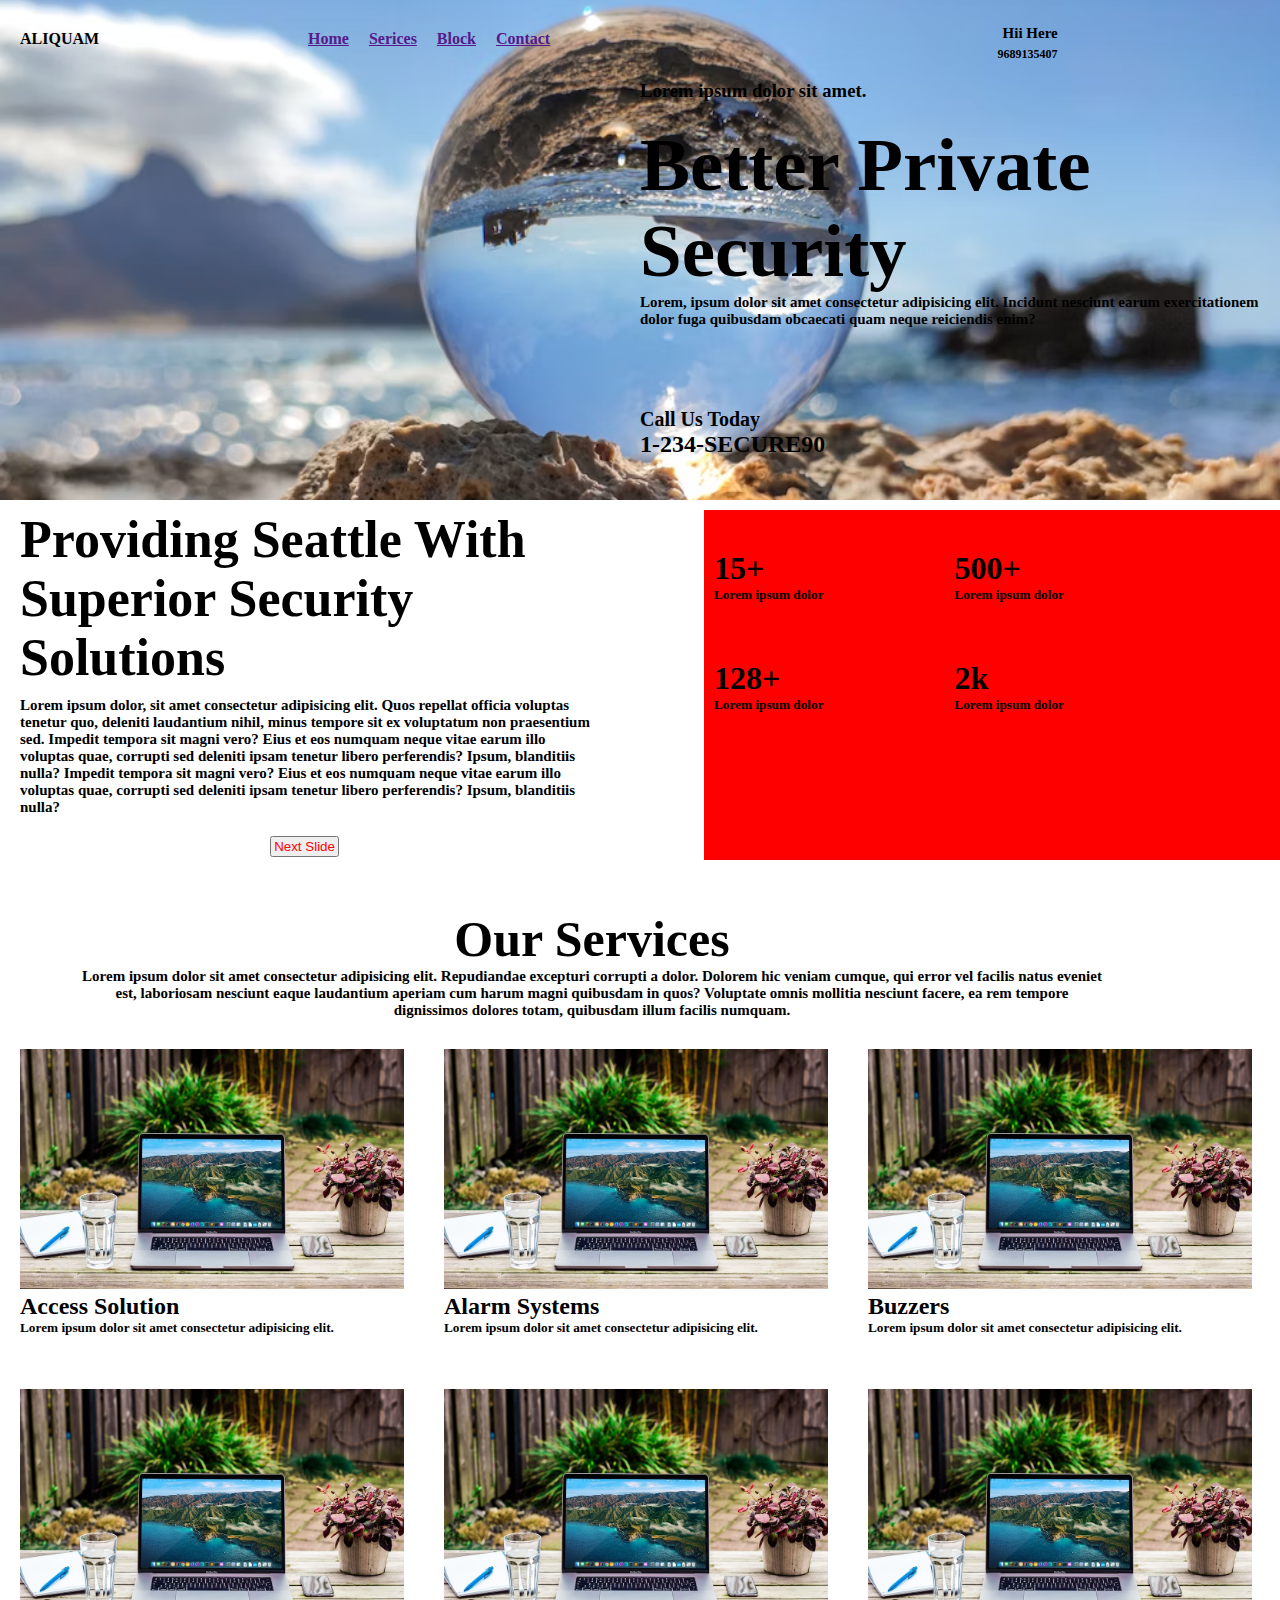
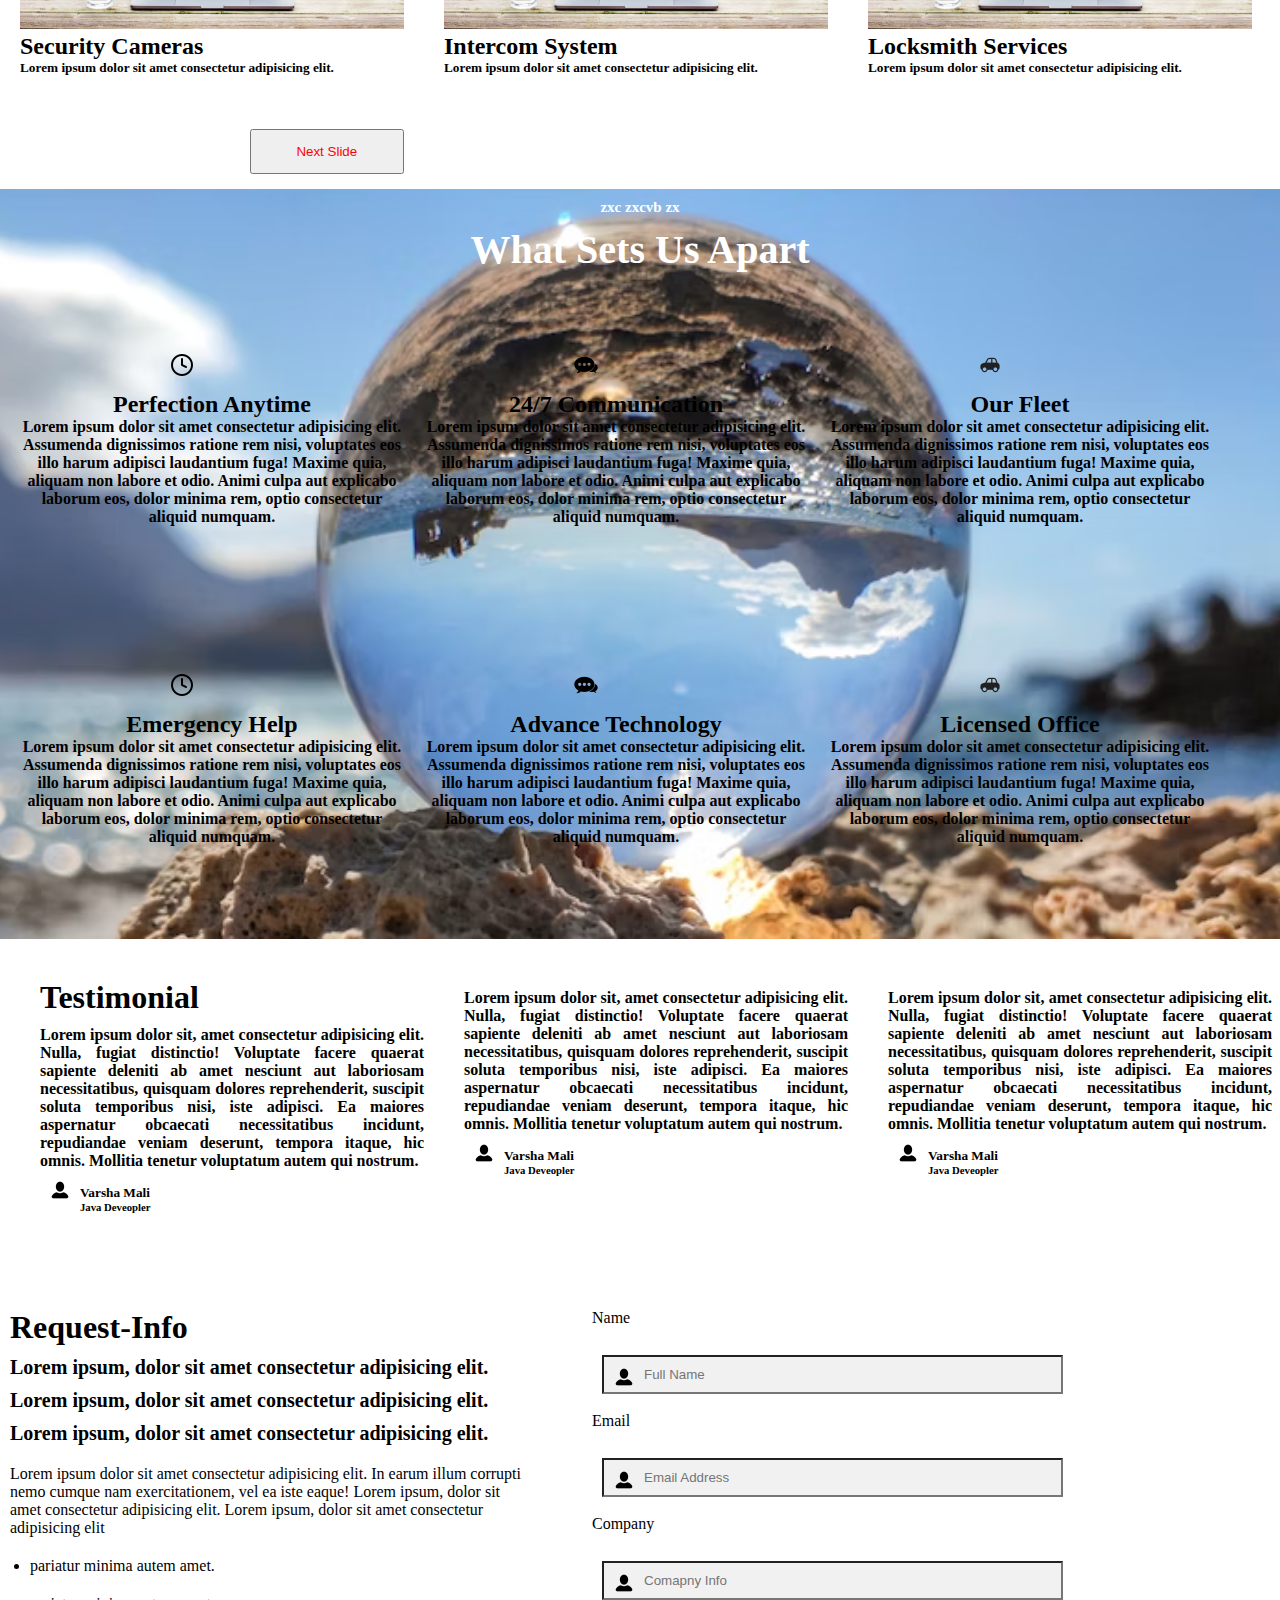
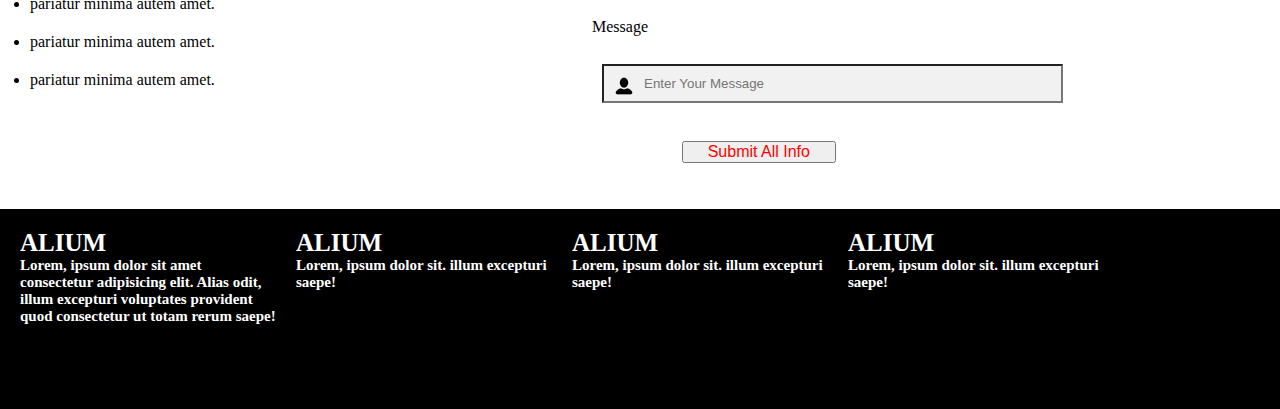
<file: index.html>
<!DOCTYPE html>
<html lang="en">
<head>
    <meta charset="UTF-8">
    <meta name="viewport" content="width=device-width, initial-scale=1.0">
    <title>Document</title>
    <link rel="stylesheet"href="./css/layout5.css">
</head>
<body>
   <div class="Wrapper">
      <div class="Box">
        <div class="header">
         <h4>ALIQUAM</h4>
        </div>
           <div class="Menu">
              <h4><a href="">Home</a></h4>
              <h4><a href="">Serices</a></h4>
              <h4><a href="">Block</a></h4>
              <h4><a href="">Contact</a></h4>
           </div>
        <div class="mobile">
            <h5>Hii Here</h5>
            <h4>9689135407</h4>
        </div>   
        <div class="main-div">
            <h3>Lorem ipsum dolor sit amet.</h3>
            <h1>Better Private 
                Security
            </h1>
            <h6>Lorem, ipsum dolor sit amet consectetur adipisicing elit. Incidunt nesciunt earum 
                exercitationem dolor fuga quibusdam obcaecati quam neque reiciendis enim?</h6>
            <h5>Call Us Today</h5>
           <h2>1-234-SECURE90</h2>     
         </div>
      </div>

      <div class="main2">
        <div class="left">
            <h1>Providing Seattle With Superior Security Solutions</h1>
            <h5>Lorem ipsum dolor, sit amet consectetur adipisicing elit. Quos repellat officia voluptas tenetur quo, deleniti laudantium nihil, 
                minus tempore sit ex voluptatum non praesentium sed.
                 Impedit tempora sit magni vero? Eius et eos numquam neque vitae earum illo voluptas quae,
                 corrupti sed deleniti ipsam tenetur libero perferendis? Ipsum, blanditiis nulla?
                 Impedit tempora sit magni vero? Eius et eos numquam neque vitae earum illo voluptas quae,
                 corrupti sed deleniti ipsam tenetur libero perferendis? Ipsum, blanditiis nulla?</h5>

                 <div class="button">
                    <input type="button" value="Next Slide">
                </div>            
        </div>
        <div class="right">
            <div class="sub-div">
            <h1>15+</h1>
            <h5>Lorem ipsum dolor</h5>
        </div>

        <div class="sub-div">
            <h1>500+</h1>
            <h5>Lorem ipsum dolor</h5>
        </div>
        <div class="sub-div">
            <h1>128+</h1>
            <h5>Lorem ipsum dolor</h5>
        </div>
        <div class="sub-div">
            <h1>2k</h1>
            <h5>Lorem ipsum dolor</h5>
        </div>
      </div>
    </div>  
      <div class="main3">
        <div class="first">
            <h1>Our Services</h1>
            <h5>Lorem ipsum dolor sit amet consectetur adipisicing elit. Repudiandae excepturi corrupti a dolor. Dolorem hic veniam cumque, 
                qui error vel facilis natus eveniet est, laboriosam nesciunt eaque laudantium aperiam cum harum magni quibusdam in quos? Voluptate omnis mollitia nesciunt facere,
                 ea rem tempore dignissimos dolores totam, quibusdam illum facilis numquam.</h5>
        </div>
      </div>
     <div class="main4">
        <div class="product-div">
            <img src="./img/laptop.avif">
            <h2>Access Solution</h2>
            <h5>Lorem ipsum dolor sit amet consectetur adipisicing elit.</h5>
        </div>
        <div class="product-div">
            <img src="./img/laptop.avif">
            <h2>Alarm Systems</h2>
            <h5>Lorem ipsum dolor sit amet consectetur adipisicing elit.</h5>
        </div>
        <div class="product-div">
            <img src="./img/laptop.avif">
            <h2>Buzzers</h2>
            <h5>Lorem ipsum dolor sit amet consectetur adipisicing elit.</h5>
        </div>
        <div class="product-div">
            <img src="./img/laptop.avif">
            <h2>Security Cameras</h2>
            <h5>Lorem ipsum dolor sit amet consectetur adipisicing elit.</h5><br>
        </div>
        <div class="product-div">
            <img src="./img/laptop.avif">
            <h2>Intercom System</h2>
            <h5>Lorem ipsum dolor sit amet consectetur adipisicing elit.</h5><br>
        </div>
        <div class="product-div">
            <img src="./img/laptop.avif">
            <h2>Locksmith Services</h2>
            <h5>Lorem ipsum dolor sit amet consectetur adipisicing elit.</h5>
        </div>
        <div class="button">
            <input type="button" value="Next Slide">
        </div>  
     </div>
     <div class="main5">
        <h6>zxc zxcvb zx</h6>
        <h1>What Sets Us Apart</h1>
        <div class="product1-div">
            <img src="../img/clock.png">
            <h2>Perfection Anytime</h2>
            <h4>Lorem ipsum dolor sit amet consectetur adipisicing elit. 
                Assumenda dignissimos ratione rem nisi, voluptates eos illo
                 harum adipisci laudantium fuga! Maxime quia, aliquam non labore et odio. 
                 Animi culpa aut explicabo laborum eos,
                 dolor minima rem, optio consectetur aliquid numquam.</h4>
        </div>

        <div class="product1-div">
            <img src="../img/chat.png">
            <h2>24/7 Communication</h2>
            <h4>Lorem ipsum dolor sit amet consectetur adipisicing elit. 
                Assumenda dignissimos ratione rem nisi, voluptates eos illo
                 harum adipisci laudantium fuga! Maxime quia, aliquam non labore et odio. 
                 Animi culpa aut explicabo laborum eos,
                 dolor minima rem, optio consectetur aliquid numquam.</h4>
        </div>

        <div class="product1-div">
            <img src="../img/car.png">
            <h2>Our Fleet</h2>
            <h4>Lorem ipsum dolor sit amet consectetur adipisicing elit. 
                Assumenda dignissimos ratione rem nisi, voluptates eos illo
                 harum adipisci laudantium fuga! Maxime quia, aliquam non labore et odio. 
                 Animi culpa aut explicabo laborum eos,
                 dolor minima rem, optio consectetur aliquid numquam.</h4>
        </div>

        <div class="product1-div">
            <img src="../img/clock.png">
            <h2>Emergency Help</h2>
            <h4>Lorem ipsum dolor sit amet consectetur adipisicing elit. 
                Assumenda dignissimos ratione rem nisi, voluptates eos illo
                 harum adipisci laudantium fuga! Maxime quia, aliquam non labore et odio. 
                 Animi culpa aut explicabo laborum eos,
                 dolor minima rem, optio consectetur aliquid numquam.</h4>
        </div>

        <div class="product1-div">
            <img src="../img/chat.png">
            <h2>Advance Technology</h2>
            <h4>Lorem ipsum dolor sit amet consectetur adipisicing elit. 
                Assumenda dignissimos ratione rem nisi, voluptates eos illo
                 harum adipisci laudantium fuga! Maxime quia, aliquam non labore et odio. 
                 Animi culpa aut explicabo laborum eos,
                 dolor minima rem, optio consectetur aliquid numquam.</h4>
        </div>

        <div class="product1-div">
            <img src="../img/car.png">
            <h2>Licensed Office</h2>
            <h4>Lorem ipsum dolor sit amet consectetur adipisicing elit. 
                Assumenda dignissimos ratione rem nisi, voluptates eos illo
                 harum adipisci laudantium fuga! Maxime quia, aliquam non labore et odio. 
                 Animi culpa aut explicabo laborum eos,
                 dolor minima rem, optio consectetur aliquid numquam.</h4>
        </div> 
     </div> 
     <div class="Test">
        <div class="test-div">
        <h1>Testimonial</h1>
        <h4>Lorem ipsum dolor sit, amet consectetur adipisicing elit. 
            Nulla, fugiat distinctio! Voluptate facere quaerat sapiente deleniti
             ab amet nesciunt aut laboriosam necessitatibus, quisquam dolores reprehenderit, 
             suscipit soluta temporibus nisi, iste adipisci. Ea maiores aspernatur obcaecati
              necessitatibus incidunt, repudiandae veniam deserunt,
             tempora itaque, hic omnis. Mollitia tenetur voluptatum autem qui nostrum.</h4>

             <div class="name">
                <h5>Varsha Mali</h5>
                <h6>Java Deveopler</h6>
             </div>
     </div>
     <div class="test-div">
        <h4>Lorem ipsum dolor sit, amet consectetur adipisicing elit. 
            Nulla, fugiat distinctio! Voluptate facere quaerat sapiente deleniti
             ab amet nesciunt aut laboriosam necessitatibus, quisquam dolores reprehenderit, 
             suscipit soluta temporibus nisi, iste adipisci. Ea maiores aspernatur obcaecati
              necessitatibus incidunt, repudiandae veniam deserunt,
             tempora itaque, hic omnis. Mollitia tenetur voluptatum autem qui nostrum.</h4>

             <div class="name">
                <h5>Varsha Mali</h5>
                <h6>Java Deveopler</h6>
             </div>
     </div>
     <div class="test-div">
        <h4>Lorem ipsum dolor sit, amet consectetur adipisicing elit. 
            Nulla, fugiat distinctio! Voluptate facere quaerat sapiente deleniti
             ab amet nesciunt aut laboriosam necessitatibus, quisquam dolores reprehenderit, 
             suscipit soluta temporibus nisi, iste adipisci. Ea maiores aspernatur obcaecati
              necessitatibus incidunt, repudiandae veniam deserunt,
             tempora itaque, hic omnis. Mollitia tenetur voluptatum autem qui nostrum.</h4>

             <div class="name">
                <h5>Varsha Mali</h5>
                <h6>Java Deveopler</h6>
             </div>
     </div>
    </div>
    <div class="Request-main">
        <div class="Request-Info">
            <h1>Request-Info</h1>
            <h4>Lorem ipsum, dolor sit amet consectetur adipisicing elit.</h4> 
            <h4>Lorem ipsum, dolor sit amet consectetur adipisicing elit.</h4> 
            <h4>Lorem ipsum, dolor sit amet consectetur adipisicing elit.</h4> 

            <p>Lorem ipsum dolor sit amet consectetur adipisicing elit. 
            In earum illum corrupti nemo cumque nam exercitationem, vel ea iste eaque!
            Lorem ipsum, dolor sit amet consectetur adipisicing elit.
            Lorem ipsum, dolor sit amet consectetur adipisicing elit</p> 
                 
           <ul>
            <li>pariatur minima autem amet.</li>
            <li>pariatur minima autem amet.</li>
            <li>pariatur minima autem amet.</li>
            <li>pariatur minima autem amet.</li>
           </ul>      
        </div>
        <div class="form-div">
            <lable for="Name" class="lab">Name</lable><br><br>
        <input type="text"id="Name" placeholder="Full Name"><br><br>
        <lable for="Email" class="lab">Email</lable><br><br>
        <input type="text"id="Email" placeholder="Email Address"><br><br>
        <lable for="Company" class="lab">Company</lable><br><br>
        <input type="text"id="Name" placeholder="Comapny Info"><br><br>
        <lable for="Message" class="lab">Message</lable><br><br>
        <input type="text"id="Message" placeholder="Enter Your Message"><br><br>
        <input type="submit" value="Submit All Info"> 
        </div>
    </div>
    </div>
     <div class="Footer">
        <div class="f1">
            <h1>ALIUM</h1>
            <h6>Lorem, ipsum dolor sit amet consectetur adipisicing elit. Alias odit, 
                illum excepturi voluptates provident quod consectetur ut totam rerum saepe!
            </h6>
        </div>

        <div class="f1">
            <h1>ALIUM</h1>
            <h6>Lorem, ipsum dolor sit. 
                illum excepturi  saepe!
            </h6>
        </div>

        <div class="f1">
            <h1>ALIUM</h1>
            <h6>Lorem, ipsum dolor sit. 
                illum excepturi  saepe!
            </h6>
        </div>

        <div class="f1">
             <h1>ALIUM</h1>
            <h6>Lorem, ipsum dolor sit. 
                illum excepturi  saepe!
            </h6>
        </div>

     </div>
    </div>
   </div> 
</body>
</html>
</file>
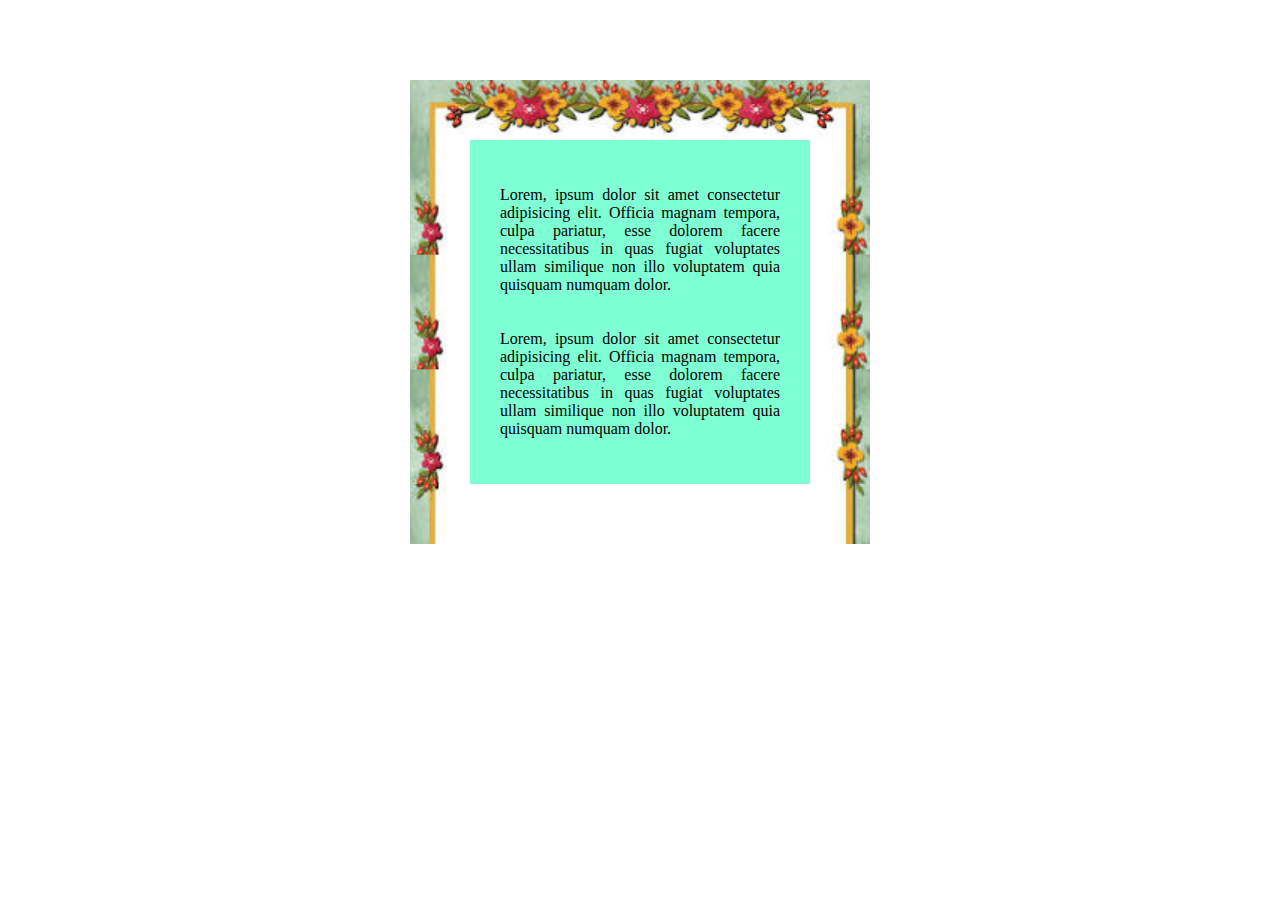
<file: borderimg.html>
<!DOCTYPE html>
<html lang="en">
<head>
    <meta charset="UTF-8">
    <meta name="viewport" content="width=device-width, initial-scale=1.0">
    <title>Border Image Demo</title>
    <style>
        .box
        {
            width: 300px;
            height:auto;

            border: 60px solid #000;
            margin: 100px auto;
            background-color: aquamarine;
            border-image-source: url(./img/download\ \(1\).jpg);
            border-image-slice: 40;
            border-image-repeat:round;
           border-image-outset: 20px;

        }
        .box p
        {
            padding: 10px;
            text-align: justify;
        }
    </style>
</head>
<body>
    <div class="box">
        <p>
            Lorem, ipsum dolor sit amet consectetur adipisicing elit. Officia magnam tempora, culpa pariatur, esse dolorem facere necessitatibus in quas fugiat voluptates ullam similique non illo voluptatem quia quisquam numquam dolor.
        </p>
        <p>
            Lorem, ipsum dolor sit amet consectetur adipisicing elit. Officia magnam tempora, culpa pariatur, esse dolorem facere necessitatibus in quas fugiat voluptates ullam similique non illo voluptatem quia quisquam numquam dolor.
        </p>
       
    </div>
</body>
</html>
</file>
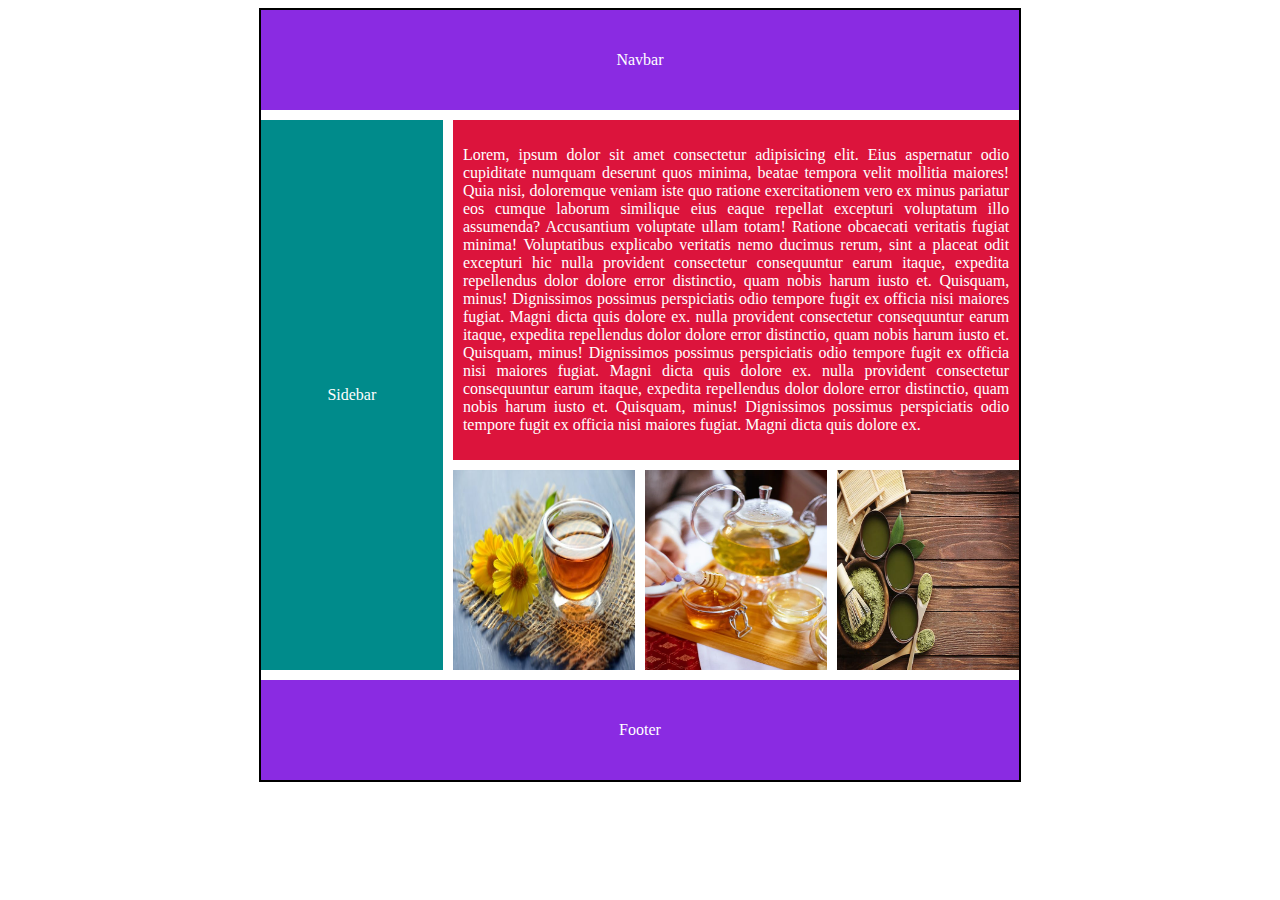
<file: GridResponsive.html>
<!DOCTYPE html>
<html lang="en">
<head>
    <meta charset="UTF-8">
    <meta name="viewport" content="width=device-width, initial-scale=1.0">
    <title>Document</title>
    <link rel="stylesheet"href="./css/GridResponsive.css">
</head>
<body>
    <div class="container">
        <div class="nav">Navbar</div>
        <div class="sidebar">Sidebar</div>
        <div class="main-con">

            <p>
                Lorem, ipsum dolor sit amet consectetur adipisicing elit. Eius aspernatur odio cupiditate numquam deserunt quos minima, beatae tempora velit mollitia maiores! Quia nisi, doloremque veniam iste quo ratione exercitationem vero ex minus pariatur eos cumque laborum similique eius eaque repellat excepturi voluptatum illo assumenda? Accusantium voluptate ullam totam! Ratione obcaecati veritatis fugiat minima! Voluptatibus explicabo veritatis nemo ducimus rerum, sint a placeat odit excepturi hic nulla provident consectetur consequuntur earum itaque, expedita repellendus dolor dolore error distinctio, quam nobis harum iusto et. Quisquam, minus! Dignissimos possimus perspiciatis odio tempore fugit ex officia nisi maiores fugiat. Magni dicta quis dolore ex.
                nulla provident consectetur consequuntur earum itaque, expedita repellendus dolor dolore error distinctio, quam nobis harum iusto et. Quisquam, minus! Dignissimos possimus perspiciatis odio tempore fugit ex officia nisi maiores fugiat. Magni dicta quis dolore ex.
                nulla provident consectetur consequuntur earum itaque, expedita repellendus dolor dolore error distinctio, quam nobis harum iusto et. Quisquam, minus! Dignissimos possimus perspiciatis odio tempore fugit ex officia nisi maiores fugiat. Magni dicta quis dolore ex.
            </p>

        </div>
        <div class="box1">
            <img src="./img/h1.jpeg">
        </div>
        <div class="box2">
            <img src="./img/h2.webp">
        </div>
        <div class="box3">
            <img src="./img/h3.jpeg">
        </div>
        <div class="footer">Footer</div>
    </div>
</body>
</html>
</file>
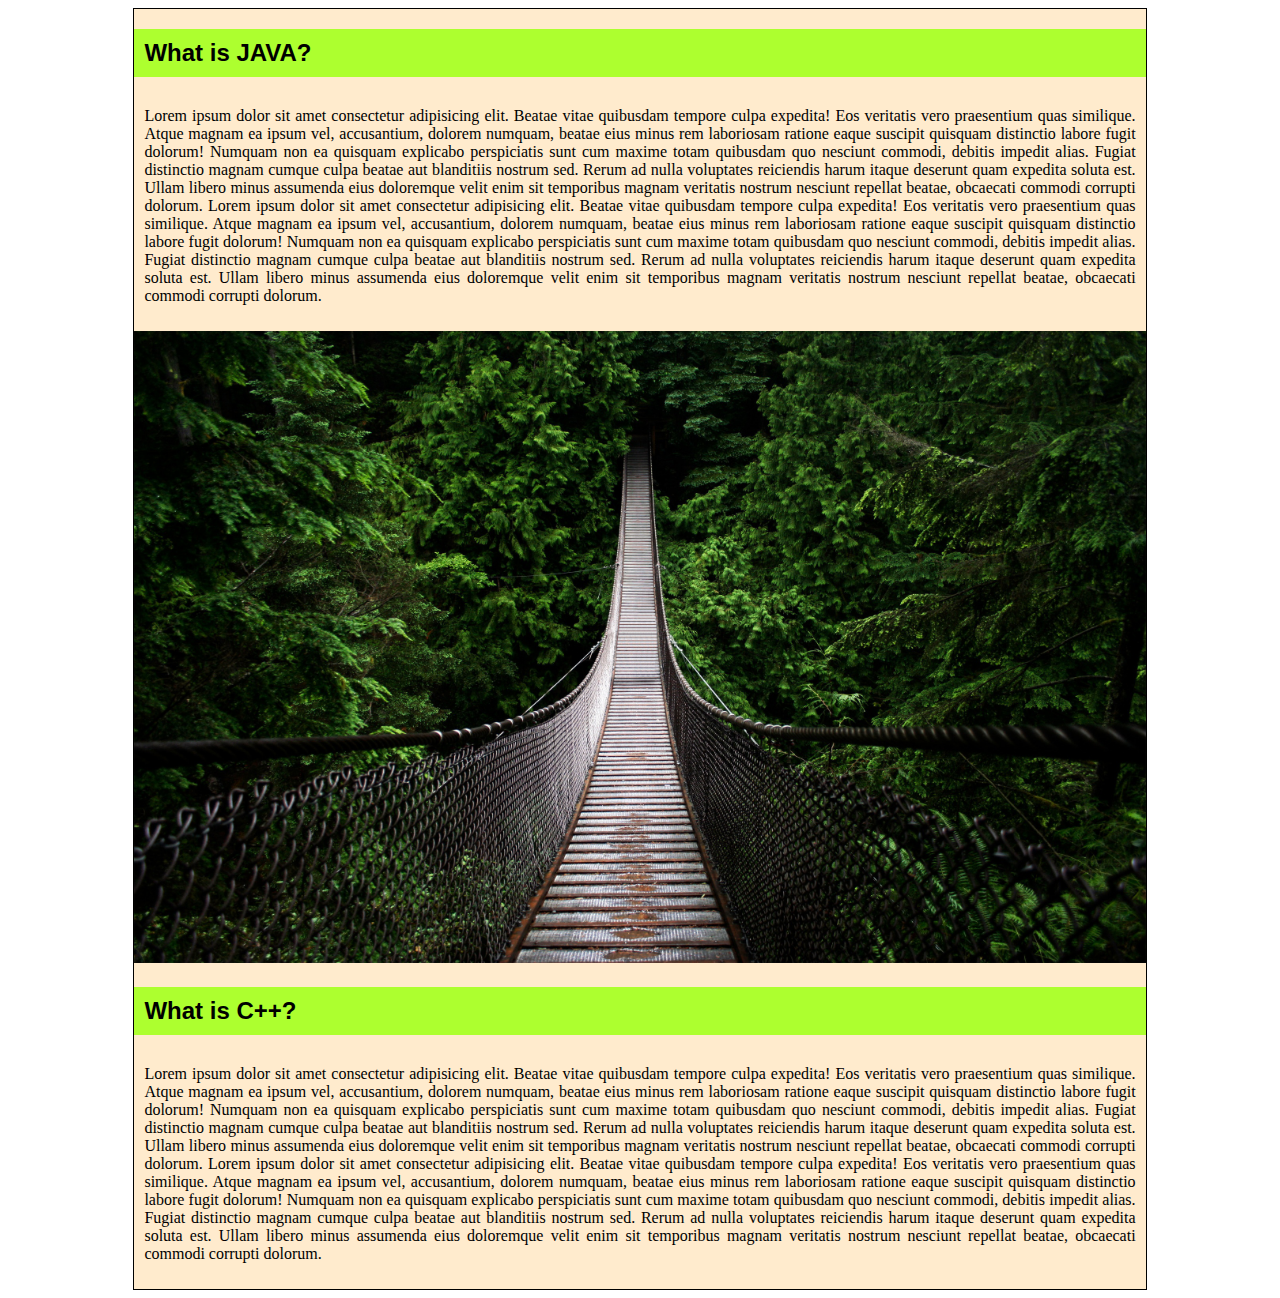
<file: PrintMediaQuery.html>
<!DOCTYPE html>
<html lang="en">
<head>
    <meta charset="UTF-8">
    <meta name="viewport" content="width=device-width, initial-scale=1.0">
    <title>Document</title>
    <style>
      .Box
      {
        width:80%;
        min-height: auto;
        margin: auto;
        border: 1px solid #000;
        background-color: blanchedalmond;
      }
      .heading h2
      {
        font-family: Verdana, Geneva, Tahoma, sans-serif;
        padding: 10px;
        background-color: greenyellow;
      }
      .Answer p
      {
        padding: 10px;
        text-align: justify;
      }
      img
      {
        width: 100%;
        height: 100%;
      }
      
      @media print {
        .box {
          background: none;
        }
        .heading h2 {
          background: none;
          color: red;
          width: 90%;
          margin: 10px auto;
          border: 3px solid #000;
          border-radius: 10px;
          -webkit-border-radius: 10px;
          -moz-border-radius: 10px;
          -ms-border-radius: 10px;
          -o-border-radius: 10px;
        }
        .Answer img{

            display: none;
        }
    }
    </style>
     <link rel="stylesheet" href="../css/print.css" media="print" />
</head>
<body>
    <div class="Box">
        <div class="heading">
            <h2>What is JAVA?</h2>
        </div>
        <div class="Answer">
            <p>Lorem ipsum dolor sit amet consectetur adipisicing elit. Beatae vitae quibusdam tempore culpa expedita! Eos veritatis vero praesentium quas similique. Atque magnam ea ipsum vel, accusantium, dolorem numquam, beatae eius 
                minus rem laboriosam ratione eaque suscipit quisquam distinctio labore fugit dolorum! Numquam non ea quisquam explicabo perspiciatis sunt cum maxime totam quibusdam quo nesciunt commodi, debitis impedit alias. 
                Fugiat distinctio magnam cumque culpa beatae aut blanditiis nostrum sed. Rerum ad nulla voluptates reiciendis harum itaque deserunt quam expedita soluta est. Ullam libero minus assumenda eius doloremque velit enim sit temporibus 
                magnam veritatis nostrum nesciunt repellat beatae, obcaecati commodi corrupti dolorum.
                Lorem ipsum dolor sit amet consectetur adipisicing elit. Beatae vitae quibusdam tempore culpa expedita! Eos veritatis vero praesentium quas similique. Atque magnam ea ipsum vel, accusantium, dolorem numquam, beatae eius 
                minus rem laboriosam ratione eaque suscipit quisquam distinctio labore fugit dolorum! Numquam non ea quisquam explicabo perspiciatis sunt cum maxime totam quibusdam quo nesciunt commodi, debitis impedit alias. 
                Fugiat distinctio magnam cumque culpa beatae aut blanditiis nostrum sed. Rerum ad nulla voluptates reiciendis harum itaque deserunt quam expedita soluta est. Ullam libero minus assumenda eius doloremque velit enim sit temporibus 
                magnam veritatis nostrum nesciunt repellat beatae, obcaecati commodi corrupti dolorum.</p>
                <img src="./img/AA (363).jpg">
        </div>

        <div class="heading">
            <h2>What is C++?</h2>
        </div>
        <div class="Answer">
            <p>Lorem ipsum dolor sit amet consectetur adipisicing elit. Beatae vitae quibusdam tempore culpa expedita! Eos veritatis vero praesentium quas similique. Atque magnam ea ipsum vel, accusantium, dolorem numquam, beatae eius 
                minus rem laboriosam ratione eaque suscipit quisquam distinctio labore fugit dolorum! Numquam non ea quisquam explicabo perspiciatis sunt cum maxime totam quibusdam quo nesciunt commodi, debitis impedit alias. 
                Fugiat distinctio magnam cumque culpa beatae aut blanditiis nostrum sed. Rerum ad nulla voluptates reiciendis harum itaque deserunt quam expedita soluta est. Ullam libero minus assumenda eius doloremque velit enim sit temporibus 
                magnam veritatis nostrum nesciunt repellat beatae, obcaecati commodi corrupti dolorum.
                Lorem ipsum dolor sit amet consectetur adipisicing elit. Beatae vitae quibusdam tempore culpa expedita! Eos veritatis vero praesentium quas similique. Atque magnam ea ipsum vel, accusantium, dolorem numquam, beatae eius 
                minus rem laboriosam ratione eaque suscipit quisquam distinctio labore fugit dolorum! Numquam non ea quisquam explicabo perspiciatis sunt cum maxime totam quibusdam quo nesciunt commodi, debitis impedit alias. 
                Fugiat distinctio magnam cumque culpa beatae aut blanditiis nostrum sed. Rerum ad nulla voluptates reiciendis harum itaque deserunt quam expedita soluta est. Ullam libero minus assumenda eius doloremque velit enim sit temporibus 
                magnam veritatis nostrum nesciunt repellat beatae, obcaecati commodi corrupti dolorum.</p>
        </div>
    </div>
</body>
</html>
</file>
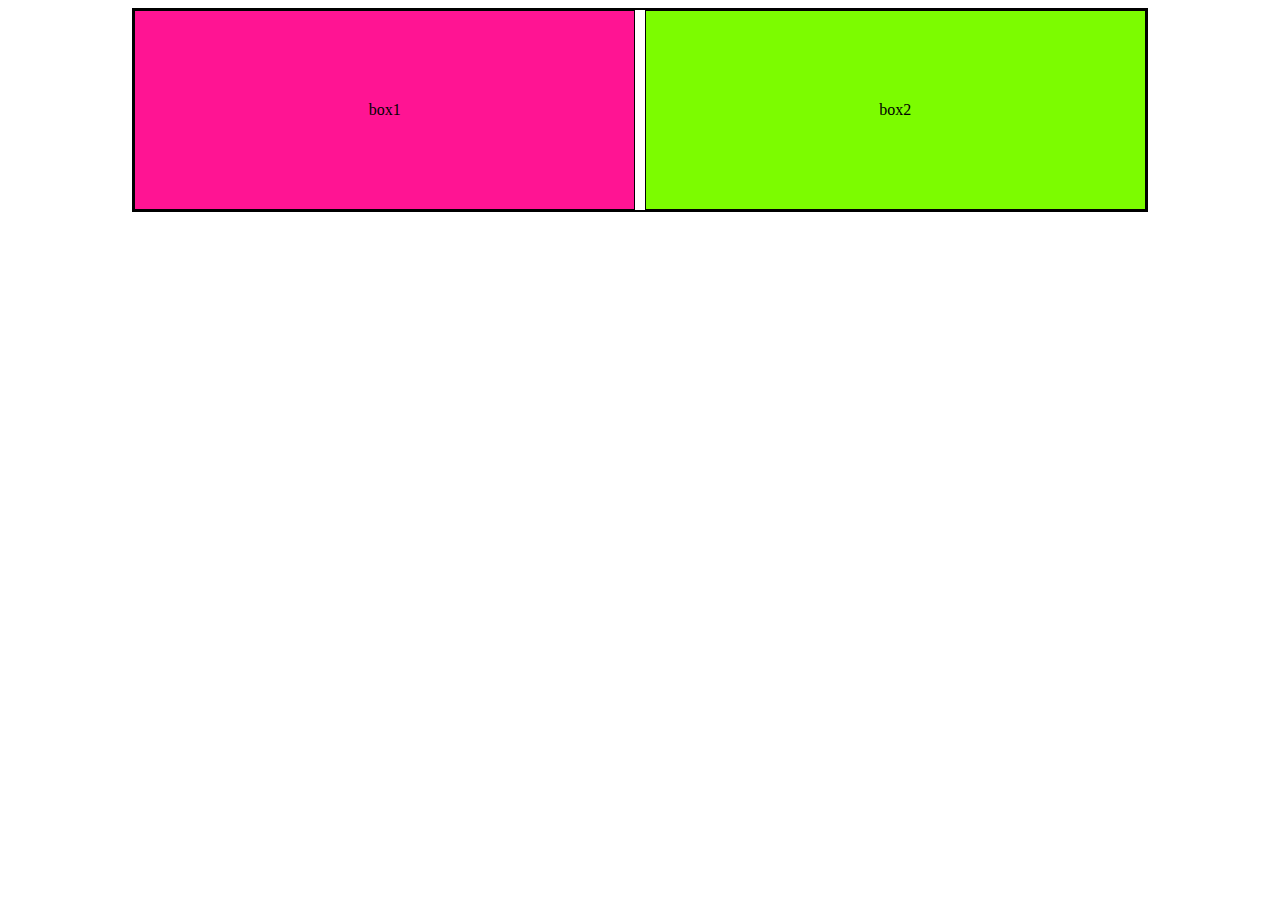
<file: ResponsiveLayout.html>
<!DOCTYPE html>
<html lang="en">
<head>
    <meta charset="UTF-8">
    <meta name="viewport" content="width=device-width, initial-scale=1.0">
    <title>Responsive</title>
    <style>
       .Box
       {
        width: 80%;
        min-height: 200px;
        border: 2px solid #000;
        margin: auto;
        display: flex;
        flex-direction: row;
        gap: 10px;
        
       }
       .box1
       {
           width: 50%;
           min-height: 100px;
           border: 1px solid #000;
           background-color: deeppink;
           color: black;
           display: flex;
           flex-direction: row;
           justify-content: space-evenly;
           align-items: center;
           
       }
       .box2
       {
           width: 50%;
           min-height: 100px;
           border: 1px solid #000;
           background-color:lawngreen;
           color: black;
           display: flex;
           flex-direction: row;
           justify-content: space-evenly;
           align-items: center;
       }
       @media only screen and (max-width:768px) 
       {
              .box1
              {
                background-color: aqua;
                color: black;
              }
              .box2
              {
                background-color: crimson;
                color: black;
              }
       }
       @media only screen and (max-width:560px) 
       {
              .box1
              {
                background-color:darkmagenta;
                color: black;
              }
              .box2
              {
                background-color:orangered;
                color: black;
              }
       }
    </style>

</head>
<body>
    <div class="Box">
        <div class="box1">
            box1
        </div>
        <div class="box2">
            box2
        </div>
    </div>
</body>
</html>
</file>
<file: css/layout5.css>
*
{
    margin: 0;
    padding: 0;
    box-sizing: border-box;
}
.Wrapper
{
    width: 100%;
    height:auto;
    /* border: 1px solid black; */
}
.Box
{
    width: 100%;
    height: 500px;
    /* border: 2px solid black; */
    padding: 20px;
    background-image: url(../img/photo.avif);
    background-repeat: no-repeat;
    background-position: center;
    background-size: cover;

}
.Box img
{
    width: 100%;
    height:100% ;
}
.Box .header
{
    width:20%;
    height:50px;
    /* border: 2px solid black; */
    /* display: inline-block; */
    float: left;
    padding-top: 10px;
}
.Box .Menu
{
    width:54%;
    height: 50px;
    /* border: 2px solid black; */
    float:left;
    margin-left:10px;
    padding-left: 20px;
}
.Menu h4
{
    text-align: center;
    padding: 10px;
    float: left;
    font-size: 16px;
}
.Box .mobile
{
    width:15%;
    height: 50px;
    float: left;
    margin-left:50px;
    /* border: 2px solid black; */
}
.mobile h5
{
    font-size: 15px;
    padding: 5px;
}
.mobile h4
{
    font-size:12px;

}
.main-div
{
    width: 50%;
    height: 400px;
    float:right;
    /* border: 2px solid black; */
    margin-top: 10px;
}
.main-div h1
{
    text-align:left;
    font-size: 75px;
    padding-top: 20px;
}
.main-div h6
{
    font-size: 15px;
}
.main-div h5
{
    font-size: 20px;
    padding-top: 80px;
}
.main2
{
    width: 100%;
    height: 400px;
    /* border: 2px  solid black; */
}
.main2 .left
{
    width: 45%;
    height: 350px;
    /* border: 2px solid black; */
    float: left;
    margin-top: 10px;
    margin-left: 20px;
}
input[type=button]
{
    width: 60%;
    height: 20%;
    margin-top: 20px;
    color: red;
}
.left h1
{
    font-size:52px;

}
.left h5
{
    font-size: 15px;
    padding-top: 10px;
}
.main2 .right
{
    width: 45%;
    height: 350px;
    background-color: red;
    /* border: 2px solid black; */
    float:right;
    margin-top: 10px;
    margin-left: 10px;
}
.right .sub-div
{
    width: 40%;
    height: 20%;
    /* border: 2px solid black; */
    margin-top: 40px;
    margin-left: 10px;
    float: left;

}
.button
{
    width: 20%;
    height: 30%;
}
.main3
{
    width:80%;
    /* border: 2px solid black; */
    margin-left:80px;
    margin-top: 10px;
   
}
.main3 h1
{
    text-align: center;
    font-size: 50px;
}
.main3 h5
{
    text-align:center;
    font-size: 15px;
}
.main4
{
    width: 100%;
    height: 750px;
    /* border: 2px solid black; */
    margin-top:10px;
}
.main4 .product-div
{
    width: 30%;
    height: 300px;
    /* border: 2px solid black; */
    margin-left: 20px;
    margin-top: 50px; 
    float: left;
    margin:20px; 
}
.product-div img
{
    width:100%;
    height:80%;
}
input[type=button]
{
    width: 60%;
    height: 20%;
    margin-top: 20px;
    color: red;
    margin-left: 250px;
}
.main5
{
    width: 100%;
    height: 750px;
    /* border: 2px solid black; */
    margin-top:10px;
    background-image: url(../img/photo.avif);
    background-repeat: no-repeat;
    background-position: center;
    background-size: cover;
}
.main5 h6
{
    color:white;
    font-size: 15px;
    text-align: center;
    padding-top: 10px;
}
.main5 h1
{
    color:white;
    font-size: 40px;
    text-align: center;
    padding-top: 10px;
}
.main5 .product1-div
{
    width: 30%;
    height: 250px;
    /* border: 2px solid black; */
    margin-left: 20px;
    margin-top: 70px; 
    float: left;
}
.product1-div h2
{
    color:black;
    padding-top: 10px;
    text-align: center;
}
.product1-div h4
{
    color:black;
    text-align: center;
}
.product1-div img
{
    margin-left:150px;
    margin-top: 10px;
}
.Test
{
    width: 100%;
    height: 350px;
    /* border: 2px  solid black; */
}
.Test .test-div
{
    width: 30%;
    height: 260px;
    /* border: 2px  solid black; */
    margin-top: 30px;
    margin-left: 40px;
    padding-top: 10px;
    float: left;
}
.test-div h4
{
    text-align: justify;
    padding-top: 10px;
}
.Test .name
{
    width:40%;
    height:50px;
    background-image:url(../img/username.png);
    background-position: 10px 10px;
    background-repeat:no-repeat;
    padding-left: 40px;
    padding-top: 15px;
}
.Request-main
{
    width: 100%;
    height: 500px;
    /* border: 2px solid black; */
    margin-top: 10px;
}
.Request-main .Request-Info
{
    width:40%;
    height: 400px;
    /* border: 2px solid black; */
    margin-top: 10px;
    float: left;
    margin-left: 10px;
}
.Request-Info h4
{
    font-size: 20px;
    padding-top: 10px;
}
.Request-Info p
{
    margin-top: 20px;
}
.Request-Info ul li
{
     margin-left: 20px;
     margin-top: 20px;
     
}
.Request-main .form-div
{
    width:40%;
    height: 450px;
    /* border: 2px solid black; */
    margin-top: 10px;
    float: left;
    margin-left: 70px;
}
input[type=text]
{
    width: 90%;
    padding: 10px;
    /* border: 1px solid black; */
    margin-left: 10px;
    margin-top: 10px;
    background-color: #f1f1f1;
    background-image:url(../img/username.png);
    background-position: 10px 10px;
    background-repeat:no-repeat;
    padding-left: 40px;
}
input[type=submit]
{
    width: 30%;
    /* border: 1px solid black; */
    margin-left: 90px;
    margin-top: 20px;
    color:red;
    font-size: 16px;
}
.Footer
{
    width: 100%;
    height: 200px;
    /* border: 2px solid black; */
    margin-top: 10px;
    background-color: black;
}
.Footer .f1
{
    width: 20%;
    height:40%;
    /* border: 2px solid black; */
    margin-top: 10px;
    margin-left: 20px;
    padding-top: 10px;
    float: left;
}
.f1 h1
{
    font-size: 25px;
    font-weight: bold;
    color: white;  
}
.f1 h6
{
    font-size: 15px;
    color: white; 
}
</file>
<file: css/GridResponsive.css>
.container
{
    width: 60%;
    min-height: 200px;
    border: 2px solid #000;
    margin: auto;

    display: grid;
    grid-template-columns: repeat(4,1fr);
    grid-template-rows: 100px auto 200px 100px;
    grid-template-areas: "nav nav nav nav"
                          "sidebar main main main"
                          "sidebar box1 box2 box3"
                          "footer footer footer footer";
    grid-gap: 10px;
}
.nav
{
    background-color: blueviolet;
    color: white;
    grid-area: nav;
    display: flex;
    justify-content: center;
    align-items: center;
}
.sidebar
{
    background-color: darkcyan;
    color: white;
    grid-area: sidebar;
    display: flex;
    justify-content: center;
    align-items: center;
}
.main-con
{
    background-color:crimson;
    color: white;
    grid-area: main;
    display: flex;
    justify-content: center;
    align-items: center;
    text-align: justify;
    padding: 10px;
}
.box1
{
    background-color: lightgreen;
    color: white;
    grid-area: box1;
    display: flex;
    justify-content: center;
    align-items: center;
}
.box1 img
{
    width: 100%;
    height: 100%;
}
.box2
{
    background-color: lightgreen;
    color: white;
    grid-area: box2;
    display: flex;
    justify-content: center;
    align-items: center;
}
.box2 img
{
    width: 100%;
    height: 100%;
}
.box3
{
    background-color: lightgreen;
    color: white;
    grid-area: box3;
    display: flex;
    justify-content: center;
    align-items: center;
}
.box3 img
{
    width: 100%;
    height: 100%;
}
.footer
{
    background-color: blueviolet;
    color: white;
    grid-area: footer;
    display: flex;
    justify-content: center;
    align-items: center;
}
@media only screen and (max-width: 768px) 
{
    .container
    {
        width: 100%;
        display: grid;
        grid-template-columns: 1fr;
        grid-template-rows: 60px 100px auto 300px 300px 300px 60px;
        grid-template-areas: "nav"
                              "sidebar"
                              "main"
                              "box1"
                              "box2"
                              "box3"
                              "footer";
    }
}
</file>
<file: css/print.css>
.box
{
    background: none;
}
.heading h2
{
    background: none;
    color: red;
    width: 90%;
    margin: 10px auto;
    border: 3px solid #000;
    border-radius: 10px;
    -webkit-border-radius: 10px;
    -moz-border-radius: 10px;
    -ms-border-radius: 10px;
    -o-border-radius: 10px;
}
</file>
